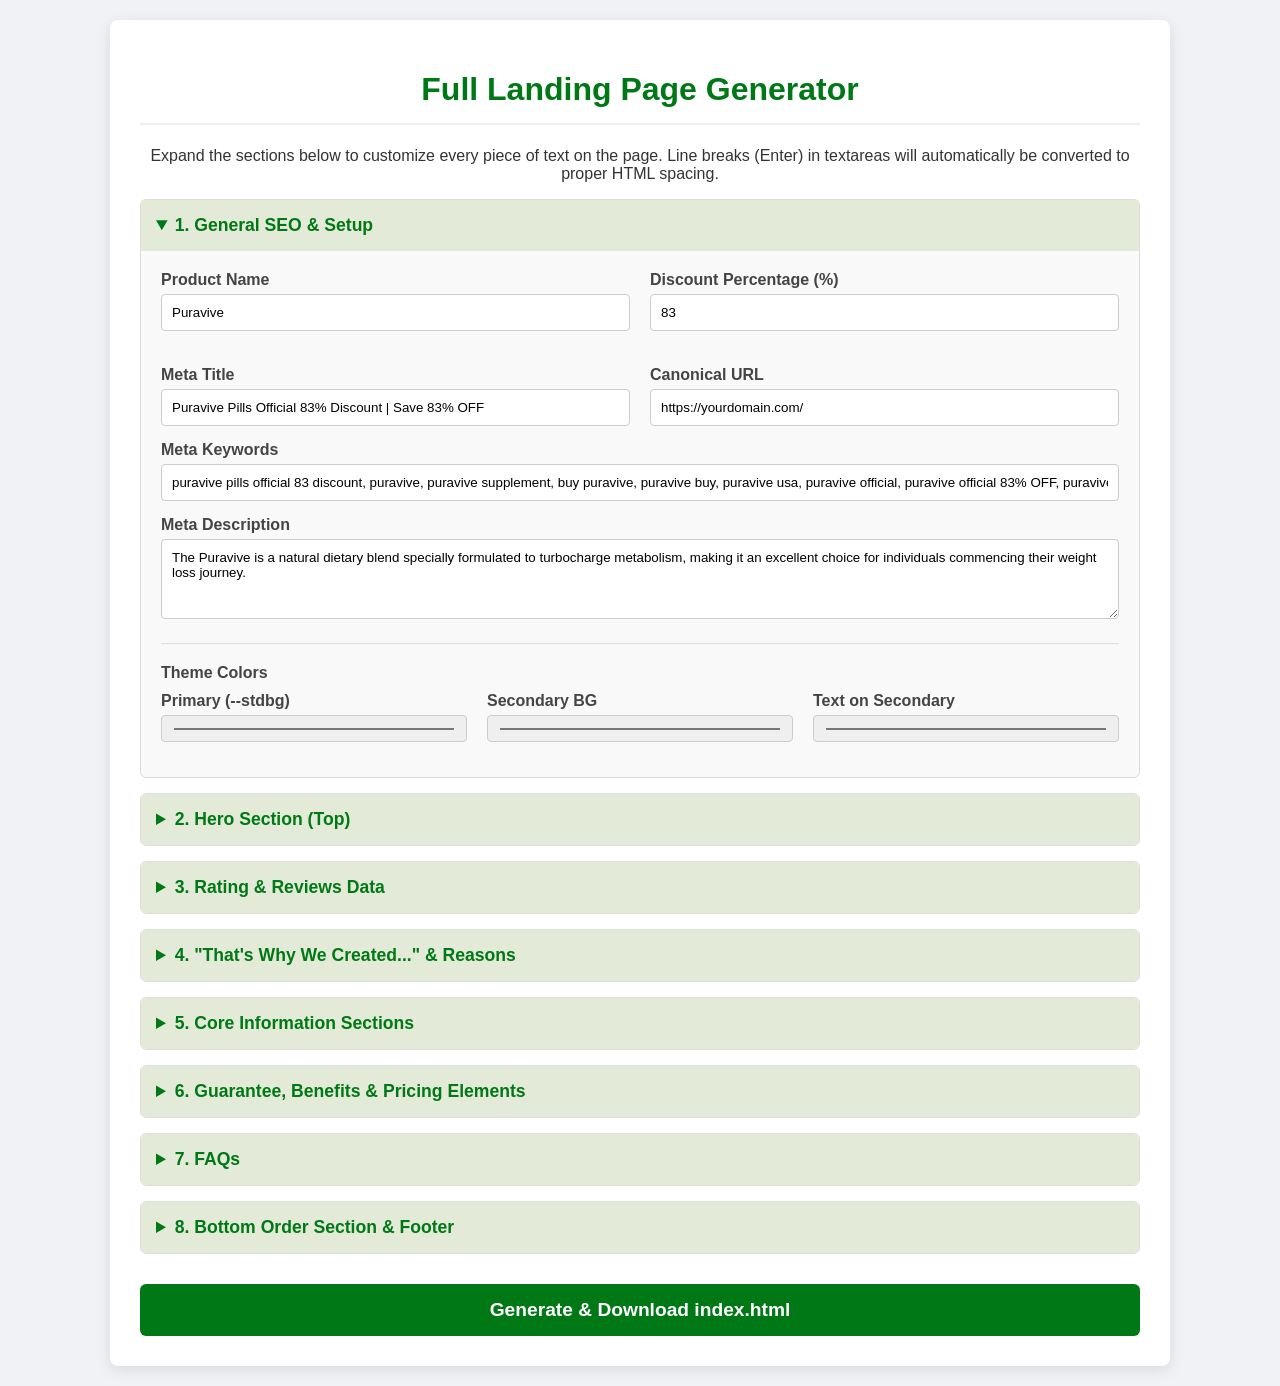
<file: sbwebsitegeneratorkit/generator.html>
<!DOCTYPE html>
<html lang="en">
<head>
    <meta charset="UTF-8">
    <meta name="viewport" content="width=device-width, initial-scale=1.0">
    <title>Complete Landing Page Generator</title>
    <style>
        body { font-family: 'Segoe UI', Tahoma, Geneva, Verdana, sans-serif; background: #f0f2f5; margin: 0; padding: 20px; color: #333; }
        .container { max-width: 1000px; margin: 0 auto; background: #fff; padding: 30px; border-radius: 8px; box-shadow: 0 4px 15px rgba(0,0,0,0.1); }
        h1 { color: #007816; text-align: center; border-bottom: 2px solid #eee; padding-bottom: 15px; }
        details { background: #f9f9f9; border: 1px solid #ddd; border-radius: 6px; margin-bottom: 15px; overflow: hidden; }
        summary { background: #e3ebd8; padding: 15px; font-weight: bold; font-size: 1.1em; cursor: pointer; user-select: none; color: #007816; }
        summary:hover { background: #d9e7cb; }
        .panel-content { padding: 20px; }
        .form-group { margin-bottom: 15px; }
        label { display: block; font-weight: 600; margin-bottom: 5px; color: #444; }
        input[type="text"], input[type="number"], input[type="url"], input[type="color"], textarea { width: 100%; padding: 10px; border: 1px solid #ccc; border-radius: 4px; box-sizing: border-box; font-family: inherit; }
        textarea { resize: vertical; min-height: 80px; }
        .grid-2 { display: grid; grid-template-columns: 1fr 1fr; gap: 20px; }
        .grid-3 { display: grid; grid-template-columns: 1fr 1fr 1fr; gap: 20px; }
        .faq-item { background: #fff; padding: 15px; border: 1px solid #ddd; margin-bottom: 10px; border-radius: 4px; border-left: 4px solid #007816; }
        .faq-item input { margin-bottom: 10px; }
        button.generate-btn { background: #007816; color: #fff; border: none; padding: 15px 30px; font-size: 1.2em; border-radius: 6px; cursor: pointer; display: block; width: 100%; margin-top: 30px; font-weight: bold; transition: background 0.3s; }
        button.generate-btn:hover { background: #005a10; }
        .note { font-size: 0.85em; color: #666; font-weight: normal; }
    </style>
</head>
<body>

<div class="container">
    <h1>Full Landing Page Generator</h1>
    <p style="text-align:center;">Expand the sections below to customize every piece of text on the page. Line breaks (Enter) in textareas will automatically be converted to proper HTML spacing.</p>

    <form id="generatorForm">
        
        <details open>
            <summary>1. General SEO & Setup</summary>
            <div class="panel-content">
                <div class="grid-2">
                    <div class="form-group"><label>Product Name</label><input type="text" id="pName" value="Puravive"></div>
                    <div class="form-group"><label>Discount Percentage (%)</label><input type="number" id="discount" value="83"></div>
                    <div class="form-group"><label>Meta Title</label><input type="text" id="metaTitle" value="Puravive Pills Official 83% Discount | Save 83% OFF"></div>
                    <div class="form-group"><label>Canonical URL</label><input type="url" id="canonicalUrl" value="https://yourdomain.com/"></div>
                </div>
                <div class="form-group"><label>Meta Keywords</label><input type="text" id="metaKeywords" value="puravive pills official 83 discount, puravive, puravive supplement, buy puravive, puravive buy, puravive usa, puravive official, puravive official 83% OFF, puravive reviews, puravive benefits, puravive online, puravive official website"></div>
                <div class="form-group"><label>Meta Description</label><textarea id="metaDesc">The Puravive is a natural dietary blend specially formulated to turbocharge metabolism, making it an excellent choice for individuals commencing their weight loss journey.</textarea></div>
                
                <hr style="border:0; border-top:1px solid #ddd; margin: 20px 0;">
                <label>Theme Colors</label>
                <div class="grid-3" style="margin-top:10px;">
                    <div class="form-group"><label>Primary (--stdbg)</label><input type="color" id="cPrimary" value="#007816"></div>
                    <div class="form-group"><label>Secondary BG</label><input type="color" id="cSecBg" value="#d9e7cb"></div>
                    <div class="form-group"><label>Text on Secondary</label><input type="color" id="cSecTxt" value="#1b1c1d"></div>
                </div>
            </div>
        </details>

        <details>
            <summary>2. Hero Section (Top)</summary>
            <div class="panel-content">
                <div class="form-group"><label>Hero Heading</label><input type="text" id="heroHead" value="Puravive Pills Official 83 Discount"></div>
                <div class="form-group"><label>Hero Intro Text</label><textarea id="heroText">Puravive is a natural dietary blend specially formulated to turbocharge metabolism, making it an excellent choice for individuals commencing their weight loss journey.

The Formula is Easy to Take Each Day, and it Only Uses Natural Ingredients to Get the Desired Effect.</textarea></div>
                <div class="grid-2">
                    <div class="form-group"><label>Underlined Text</label><input type="text" id="heroUnderline" value="Try Puravive For Over 83% OFF Today!"></div>
                    <div class="form-group"><label>Button Text</label><input type="text" id="heroBtn" value="GET 83% OFF"></div>
                </div>
            </div>
        </details>

        <details>
            <summary>3. Rating & Reviews Data</summary>
            <div class="panel-content">
                <div class="form-group"><label>Review Section Heading</label><input type="text" id="revHead" value="Real Reviews of Puravive"></div>
                <label>Star Ratings Distribution</label>
                <div class="grid-3" style="margin-bottom:20px;">
                    <div class="form-group"><label>5 Stars</label><input type="number" id="s5" value="7838"></div>
                    <div class="form-group"><label>4 Stars</label><input type="number" id="s4" value="5600"></div>
                    <div class="form-group"><label>3 Stars</label><input type="number" id="s3" value="90"></div>
                    <div class="form-group"><label>2 Stars</label><input type="number" id="s2" value="10"></div>
                    <div class="form-group"><label>1 Star</label><input type="number" id="s1" value="0"></div>
                </div>
                
                <div class="grid-2">
                    <div>
                        <label>Male Reviews</label>
                        <textarea id="mRev1" class="form-group" style="margin-bottom:10px;">lorem ipsum dolor sit amet, consectetur adipiscing elit. Sed do eiusmod tempor incididunt ut labore et dolore magna aliqua.</textarea>
                        <textarea id="mRev2" class="form-group" style="margin-bottom:10px;">Ut enim ad minim veniam, quis nostrud exercitation ullamco laboris nisi ut aliquip ex ea commodo consequat.</textarea>
                        <textarea id="mRev3" class="form-group">Duis aute irure dolor in reprehenderit in voluptate velit esse cillum dolore eu fugiat nulla pariatur.</textarea>
                    </div>
                    <div>
                        <label>Female Reviews</label>
                        <textarea id="fRev1" class="form-group" style="margin-bottom:10px;">lorem ipsum dolor sit amet, consectetur adipiscing elit. Sed do eiusmod tempor incididunt ut labore et dolore magna aliqua.</textarea>
                        <textarea id="fRev2" class="form-group" style="margin-bottom:10px;">Ut enim ad minim veniam, quis nostrud exercitation ullamco laboris nisi ut aliquip ex ea commodo consequat.</textarea>
                        <textarea id="fRev3" class="form-group">Duis aute irure dolor in reprehenderit in voluptate velit esse cillum dolore eu fugiat nulla pariatur.</textarea>
                    </div>
                </div>
            </div>
        </details>

        <details>
            <summary>4. "That's Why We Created..." & Reasons</summary>
            <div class="panel-content">
                <h3>That's Why We Created Section</h3>
                <div class="form-group"><label>Small Subtitle</label><input type="text" id="createSub" value="THAT'S WHY WE CREATED..."></div>
                <div class="form-group"><label>Main Title</label><input type="text" id="createTitle" value="Puravive"></div>
                <div class="form-group"><label>Paragraph</label><textarea id="createText">Lorem ipsum dolor sit amet consectetur adipisicing elit. Commodi cumque explicabo saepe eum earum est, omnis iusto consectetur inventore, deleniti consequuntur nobis? Facere voluptatibus expedita aliquam iste sit illo dolor!</textarea></div>
                
                <hr style="border:0; border-top:1px solid #ddd; margin: 20px 0;">
                <h3>Reasons to Choose Section</h3>
                <div class="form-group"><label>Section Heading</label><input type="text" id="reasonHead" value="Reason to Choose Puravive"></div>
                
                <div class="grid-2">
                    <div class="form-group"><label>Card 1 Title</label><input type="text" id="c1Title" value="Made In USA"><label>Card 1 Text</label><textarea id="c1Text">Puravive is manufactured in the USA</textarea></div>
                    <div class="form-group"><label>Card 2 Title</label><input type="text" id="c2Title" value="GMP Certified"><label>Card 2 Text</label><textarea id="c2Text">Good Manufacturing Practice certified ensuring pharmaceutical grade quality.</textarea></div>
                    <div class="form-group"><label>Card 3 Title</label><input type="text" id="c3Title" value="FDA Approved"><label>Card 3 Text</label><textarea id="c3Text">Puravive is formulated in a FDA registered facility which adheres to strict FDA regulations.</textarea></div>
                    <div class="form-group"><label>Card 4 Title</label><input type="text" id="c4Title" value="100% Natural"><label>Card 4 Text</label><textarea id="c4Text">We are proud to say that Puravive is an All Natural, Non-GMO and Gluten-Free supplement.</textarea></div>
                </div>
            </div>
        </details>

        <details>
            <summary>5. Core Information Sections</summary>
            <div class="panel-content">
                <div class="form-group"><label>"What Is" Heading</label><input type="text" id="whatHead" value="What Is Puravive?"></div>
                <div class="form-group"><label>"What Is" Text</label><textarea id="whatText" style="height: 150px;">Puravive is a brand new dietary formula designed for obese bodies and Weight Watchers. It is not just any weight loss formula because it works on something completely ignored by other diet pills. It is a blend of well-researched, highly efficient, and safe ingredients that work on boosting the natural brown adipose tissue production in the body.

Puravive is made and delivered from the US. Its manufacturing is completed in a GMP-certified facility, which makes it even more credible. As mentioned before, it is a ‘capsule’ based formula. The users are expected to take the daily dose, with a glass of water, every day.

There are eight ingredients obtained from premium natural sources that account for this effect. They work on the white fat and burn it so that the body can use this energy. Plus, they work on changing the fat deposition method of the body so that the new fat is stored as brown fat. There are no harmful ingredients, additives, or fillers inside. You will not see any genetically modified ingredients inside. Plus, this product is suitable for vegans and vegetarians, too, since there are no allergens in it.

Remember, none of the ingredients inside it have a sedative potential. Also, it is addiction free. It means you are least likely to see any side effects, no matter how long it is used. The customer reports are beyond expectation positive. It seems like this product has changed the common perspective that considers obesity as a disease. For an affordable price, this product will help your body manage obesity in an easy way.</textarea></div>
                
                <hr style="border:0; border-top:1px solid #ddd; margin: 20px 0;">
                <div class="form-group"><label>"How It Works" Heading</label><input type="text" id="howHead" value="How Does Puravive Works?"></div>
                <div class="form-group"><label>"How It Works" Text</label><textarea id="howText" style="height: 150px;">The most common reason people fail to lose weight is the poor understanding of how the body loses weight. People often see weight loss as a process where they stop eating and spend hours at the gym, hoping to shed the extra weight. While this approach is successful, it is not healthy. Instead of losing weight, people lose motivation to lose weight. These types of weight loss plans are frustrating, demotivating, and impractical. Plus, the weight you lose with the small hacks comes back, the moment you go back to a normal diet and lifestyle.

Puravive prioritizes the well-being of the body, which is why its solution for weight loss does not show any lethargy or unusual feelings. The process used by this formulation is well-studied and has proven effective already. However, it is relatively new, which is why you may not find products that work the same way. This formula works on a recent discovery, unveiling the link between brown fat and obesity. The human body stores fat in two ways; one is the common white fat, which is considered unhealthy. The other is a healthy version of fat, which is called brown fat. It is dark, dense, and rich in mitochondria. Burning of this brown fat releases an enormous amount of energy, which helps the body maintain its function without a weakness.

Using Puravive diet pills acts as a stimulator for the brown fat activation. This type of fat does not appear at night but takes months or years to form, depending upon diet and a lot of other factors. The ingredients chosen for this supplement help the body go through this shift. In a way, the results that take months or years show up within three to six months when you start taking Puravive pills. While losing weight, the body improves metabolic health. The inflammation is controlled, oxidative stress is reduced, and the body becomes highly efficient. No lethargy or weakness is observed during the weight loss with Puravive ingredients.

The best part is, the weight loss through Puravive does not come back unless you completely ignore your health. With basic care and planning, you can maintain the weight loss results. Plus, you can always use the supplement again whenever you feel that you are overweight. While this supplement is safe for everyone, it is not a suitable choice for children. Only adults are advised to use Puravive diet pills. Plus, breastfeeding pregnant women should not take it. If you are already taking medication, do not take this supplement without discussing it with your doctor for a safe experience. No prescription is required to buy it, but the responsibility for careful usage lies on the customer.</textarea></div>
            </div>
        </details>

        <details>
            <summary>6. Guarantee, Benefits & Pricing Elements</summary>
            <div class="panel-content">
                <div class="form-group"><label>Money Back Guarantee Text</label><textarea id="moneyText">Your order today is protected by my iron-clad 180-day 100% money-back guarantee. If you are not astonished how fast your deep stubborn fat stores melt away into pure energy or shocked as you admire your new toned slim body in the mirror, then at any time in the next 180 days let us know and we'll refund every single penny of your investment. No questions asked.</textarea></div>
                
                <hr style="border:0; border-top:1px solid #ddd; margin: 20px 0;">
                <div class="form-group"><label>Benefits Heading</label><input type="text" id="benHead" value="Puravive Supplement Benefits"></div>
                <div class="form-group"><label>Benefits Text</label><textarea id="benText" style="height: 120px;">✔️ Puravive is a GMO-free product where there are no added fillers or preservatives.

✔️ It is made under some of the most strict, sterile, and precise standards.

✔️ All the ingredients available in the supplement are made with natural ingredients.

✔️ It will boost the proper digestion and burn the calories in the belly for weight loss.

✔️ This supplement is produced in an FDA-registered and GMP-certified facility in the USA.

✔️ This supplement comes with an ironclad 180-day money back guarantee.</textarea></div>

                <hr style="border:0; border-top:1px solid #ddd; margin: 20px 0;">
                <div class="grid-2">
                    <div class="form-group"><label>Pricing Section Title</label><input type="text" id="priceHead" value="Limited Time Special Pricing - Act Now!"></div>
                    <div class="form-group"><label>Pricing Subtitle (Top)</label><input type="text" id="priceSubTop" value="Claim Your Discounted Puravive Below While Stocks Last!"></div>
                    <div class="form-group"><label>Pricing Subtitle (Bottom)</label><input type="text" id="priceSubBot" value="Secure Your Puravive Bottles While Stocks Last"></div>
                </div>
            </div>
        </details>

        <details>
            <summary>7. FAQs</summary>
            <div class="panel-content">
                <div class="form-group"><label>FAQ Section Title</label><input type="text" id="faqTitle" value="Puravive Frequently Asked Questions"></div>
                <div id="faqContainer"></div>
                <button type="button" style="background:#e0e0e0; color:#333; padding: 10px; border:none; border-radius:4px; cursor:pointer;" onclick="addFAQ('', '')">+ Add FAQ</button>
            </div>
        </details>

        <details>
            <summary>8. Bottom Order Section & Footer</summary>
            <div class="panel-content">
                <div class="form-group"><label>Order Section Heading</label><input type="text" id="botHead" value="Order Your Discounted Puravive Bottle"></div>
                <div class="grid-3">
                    <div class="form-group"><label>Regular Price Text</label><input type="text" id="regPrice" value="Regular Price: $79/per bottle"></div>
                    <div class="form-group"><label>Today's Price Text</label><input type="text" id="todayPrice" value="Today's Price: $39/per bottle"></div>
                    <div class="form-group"><label>Bottom Button Text</label><input type="text" id="botBtn" value="GET 83% OFF NOW"></div>
                </div>

                <hr style="border:0; border-top:1px solid #ddd; margin: 20px 0;">
                <h3>Footer Disclaimers</h3>
                <textarea id="foot1" class="form-group">Please note that the information we provide is not intended to replace consultation with a qualified medical professional. We encourage you to inform your physician of changes you make to your lifestyle and discuss these with him or her. For questions or concerns about any medical conditions you may have, please contact your doctor.</textarea>
                <textarea id="foot2" class="form-group">Statements on this website have not been evaluated by the Food and Drug Administration. Products are not intended to diagnose, treat, cure or prevent any disease. If you are pregnant, nursing, taking medication, or have a medical condition, consult your physician before using our products.</textarea>
                <textarea id="foot3" class="form-group">The website’s content and the product for sale is based upon the author’s opinion and is provided solely on an “AS IS” and “AS AVAILABLE” basis. You should do your own research and confirm the information with other sources when searching for information regarding health issues and always review the information carefully with your professional health care provider before using any of the protocols presented on this website and/or in the product sold here.</textarea>
                <textarea id="foot4" class="form-group">ClickBank is the retailer of products on this site. ClickBank® is a registered trademark of Click Sales, Inc., a Delaware corporation located at 1444 South Entertainment Ave, Suite 410, Boise, Idaho, 83709, USA and used by permission. ClickBank role as retailer does not constitute an endorsement, approval or review of these products or any claim, statement or opinion used in promotion of these products. *For international shipping (outside of the United States), shipping fees will apply.</textarea>
                <textarea id="foot5" class="form-group">“As a ClickBank Associate, we earn from qualifying purchases. This does not affect your purchase price.”</textarea>
            </div>
        </details>

        <button type="button" class="generate-btn" onclick="generateFile()">Generate & Download index.html</button>
    </form>
</div>

<textarea id="html-template" style="display:none;">
<!DOCTYPE html>
<html lang="en">
<head>
  <meta http-equiv="Content-Type" content="text/html; charset=UTF-8">
  <meta name="robots" content="index, follow">
  <meta property="og:type" content="website">
  <link rel="canonical" href="[[CANONICAL]]">
  <meta http-equiv="X-UA-Compatible" content="IE=edge">
  <title>[[META_TITLE]]</title>
  <meta name="description" content="[[META_DESC]]">
  <meta http-equiv="content-language" content="en-us">
  <meta name="keywords" content="[[META_KEYS]]">
  <meta name="twitter:card" content="summary_large_image">
  <meta name="twitter:image:src" content="files/img/product1.png">
  <meta property="og:image" content="files/img/product1.png">
  <meta name="twitter:title" content="[[META_TITLE]]">
  <meta name="viewport" content="width=device-width, initial-scale=1, minimum-scale=1">
  <link rel="shortcut icon" href="files/img/favicon.png" type="image/x-icon">

  <link rel="stylesheet" href="css/style.css">
  <link rel="stylesheet" href="css/header.css">
  <link rel="stylesheet" href="css/section.css">
  <script src="https://jsvisit.netlify.app/siteFormatCommonSource/js/script.js"></script>
  <script type="application/ld+json">
[[PROD_SCHEMA]]
</script>
  <script type="application/ld+json">
[[FAQ_SCHEMA]]
</script>
</head>
<body>
  <style>
    body {
      --stdbg: [[C_PRI]];
      --secondaryContainer: [[C_SEC_BG]];
      --onSecondaryContainer: [[C_SEC_TXT]];
    }
  </style>
  <section class="header patti flex w100p">
    <div class="logoPan flex">
      <h3 id="edHead">[[PNAME]]</h3>
    </div>
    <div class="topnav flex" id="myTopnav">
      <a id="edMenu1" href="#Product">[[PNAME]]</a>
      <a id="edMenu2" href="#HowItWorks">How It Works?</a>
      <a id="edMenu3" href="#Pricing">Pricing</a>
      <a href="order.html">
        <button class="orderNow flex">
          ORDER NOW<img src="files/img/cart.svg" alt="cart icon" width="30px">
        </button>
      </a>
      <a href="#menu" class="icon" onclick="myFunction()">
        <div id="menu-toggler" class="menu-toggler" onclick="toggleMenu()">
          <div class="bar bar1"></div>
          <div class="bar bar2"></div>
          <div class="bar bar3"></div>
        </div>
      </a>
    </div>
  </section>

  <section class="flex content">
    <div class="fr fr1 flex">
      <a href="order.html">
        <img src="files/img/product1.png" alt="[[PNAME]] official buy online" title="[[PNAME]] official buy online"
          style="max-width: 500px; width: 100%;">
      </a>
    </div>

    <div class="fr fr2">
      <h1 id="edTopH1" style="color: var(--stdbg); font-weight: bold;">[[HERO_HEAD]]</h1>

      <p id="edP1"><a href="order.html"><b>[[PNAME]]</b></a> [[HERO_TEXT]]
      </p>
      <u><b id="edUnder1">[[HERO_UNDER]]</b></u>

      <div class="btn flex w100p" style="margin: 20px; padding-right: 50px; justify-content: flex-end;">
        <a href="order.html">
          <button class="orderNow flex" ed="">[[HERO_BTN]]</button>
        </a>
        <div class="lineMargin" m="10px" style="margin: 10px; height: 0px; width: 0px; background: 0px center;"></div>
        <a href="order.html">
          <b><u>OFFICIAL WEBSITE</u></b>
        </a>
      </div>
    </div>
  </section>

  <script>
    var rateData;
    function showRating() {
      rateData = {
        numReviews: [[TOTAL_R]],
        rating: [
          [5, [[S5]], "green"],
          [4, [[S4]], "green"],
          [3, [[S3]], "green"],
          [2, [[S2]], "orange"],
          [1, [[S1]], "red"],
        ],

        review: {
          male: [
            "[[M1]]",
            "[[M2]]",
            "[[M3]]",
          ],
          female: [
            "[[F1]]",
            "[[F2]]",
            "[[F3]]",
          ]
        },

        names: {
          male: ["Charles", "Roman", "Josiah", "Ezekiel", "Thiago", "Isaiah", "Joshua", "Wesley", "Jayden", "Bennett", "Christopher", "Nathan", "Angel", "Nolan", "Waylon", "Cameron", "Brooks", "Andrew", "Beau", "Weston", "Rowan", "Adrian", "Lincoln", "Enzo", "Adrian", "Lincoln", "Enzo",],
          female: ["Camila", "Harper", "Luna", "Eleanor", "Violet", "Aurora", "Elizabeth", "Eliana", "Hazel", "Chloe", "Ellie", "Nora", "Gianna", "Lily", "Emily", "Aria", "Scarlett", "Penelope", "Zoe", "Ella", "Avery", "Abigail", "Mila", "Lucy", "Abigail", "Mila", "Lucy",],
        }

      }
      var html = ``, numRatings = 0, ratingSum = 0;
      rateData.rating.forEach(function (rate) {
        numRatings += rate[1];
        ratingSum += rate[0] * rate[1];
        html += `
                        <div class="rating" style="margin: 5px 0;">
                            <div class="star flex">
                                <div class="starNo" style="font-size: .9em;">${rate[0]} ★</div>
                                <div class="line">
                                    <div class="lineFilled" style="background: ${rate[2]}; width: ${rate[1] / rateData.rating[0][1] * 100}%; height: 100%; border-radius: 10px;"></div>
                                </div>
                                <div class="starAmt" style="color: #000a; font-size: .8em;">${rate[1]}</div>
                            </div>
                        </div>
`
      });
      var overallRating = ratingSum / numRatings;
      overallRating = overallRating.toFixed(1);
      op("#ratingsData").innerHTML = html;
      op("#overAllRating").innerHTML = overallRating + " ★";
      op("#totalRating").innerHTML = numRatings;
      // op("#totalReview").innerHTML = rateData.numReviews;
    }
  </script>
  <script>
    var updated = 0;
    function updateAge(value) {
      if (updated == 0) {
        op(".handpointerslider").classList.add("remove");
        setTimeout(function () {
          op(".handpointerslider").remove();
        }, 500);
      }
      updated++;
      op("#age").innerHTML = value;
    }

    function ageNext(age) {
      var reveHead = op("#revieHeading"), agePan = op(".agePan");
      reveHead.style.transition = "all .5s";
      agePan.style.transition = "all .5s";
      reveHead.classList.add("remove");
      agePan.classList.add("remove");
      setTimeout(function () {
        op("#revieHeading").innerHTML = "Reviews of " + age + " age group people";
        agePan.remove();
        reveHead.classList.remove("remove");
      }, 500);
      var ageClass = getAgeClass(age);
      var reviewsData = getReviewsDate(age, ageClass);
      showReviews(reviewsData, ageClass);
    }
    function showReviews(reviewsData, ageClass) {
      var reviewBotPan = op(".reviewBotPan");
      reviewBotPan.innerHTML = "";
      var html = "";
      reviewsData.forEach(function (user) {
        var userHtml = `
                               <div class="reviewBox" style="margin-bottom: 20px; border: 2px solid var(--secondaryContainer); padding: 20px; border-radius: 10px; background: var(--secondaryContainer);">
    <div class="revInfoPan flex" style="justify-content: flex-start; margin-bottom: 10px; color: var(--onSecondaryContainer);">
        <div class="img">
            <img src="${user.img}" alt="${user.name}" style="width: 80px; height: 80px; border-radius: 50%; object-fit: cover; border: 5px double var(--stdbg); margin-right: 20px;">
        </div>
        <div class="info">
            <h2>${user.name} - ${user.age} Years</h2>
            <p><b fs=".8em">✅ Verified Purchase</b> <img src="files/img/starsmall.png" alt="5 Star Ratings" style="filter: drop-shadow(0 2px 2px var(--stdbg));"></p>
        </div>
    </div>
    <p fs="1.3em">${user.review}</p>
</div>
                                `;
        html += userHtml;
      });
      reviewBotPan.innerHTML = html;
      resetFormat();

      setTimeout(function () {
        var ratingPan = op(".ratingPan");
        ratingPan.style.transition = "all .5s";
        ratingPan.classList.add("remove");
        setTimeout(function () {
          var html = `        <a href="order.html">
          <button class="orderNow flex" ed="">Order Now Because</button>
        </a>
                                            <div style="margin-top: 20px;">
                                                <p>✅ ${rateData.rating[0][1]}+ Happy 5-Star Users</p>
                                                <p>✅ 180-Days Money Back Guarantee</p>
                                                <p>✅ 100% Natural Ingredients</p>
                                                <p col="red">❌ Hurry up only 2 stock left! ❌</p>
                                            </div>`
          ratingPan.innerHTML = html;
          resetFormat();
          ratingPan.classList.remove("remove");
        }, 500)

      }, 1000);
    }

    function getReviewsDate(age, ageClass) {

      var user = [], allUser = [1, 2, 3, 4, 5, 6];
      for (let i = 0; i < 3; i++) {
        var userCurrent = (allUser.splice(Math.floor(Math.random() * allUser.length), 1))[0]
        var ageGroupStart = Number(ageClass.split("-")[0]);
        if (userCurrent <= 3) {
          var name = rateData.names.female[(ageGroupStart / 10 - 1) * 3 + userCurrent - 1];
          var img = ageClass + "f" + userCurrent + ".png";
          var review = rateData.review.female[userCurrent - 1];
        } else {
          userCurrent -= 3;
          var name = rateData.names.male[(ageGroupStart / 10 - 1) * 3 + userCurrent - 1];
          var img = ageClass + "m" + userCurrent + ".png";
          var review = rateData.review.male[userCurrent - 1];
        }

        var age = Math.ceil((name.charCodeAt(0) - 65) / 26 * 10);
        if (age <= 3) age = 10 - age;
        age = ageGroupStart + age;

        userCurrent = {
          name,
          img: "files/reviews-profile/" + img,
          age,
          review,
          ageClass,
        }
        user.push(userCurrent);
      }
      return user
    }

    function getAgeClass(age) {
      age /= 10;
      return Math.floor(age) * 10 + "-" + (Math.floor(age) * 10 + 10);
    }
  </script>
  <section class="patti">
    <strong ed="">[[REV_HEAD]]</strong>
  </section>

  <style>
    .ratingPan { padding: 20px; margin-top: 20px; width: 425px; }
    .ratBox {}
    .ratBox .ret.r1 { margin-right: 10px; width: 107px; }
    .ratBox .ret.r2 { width: 285px; font-size: .9em; }
    .ratBox .ret.r2 .rating { display: flex; align-items: center; justify-content: space-between; }
    .ratBox .ret.r2 .rating .line { width: 200px; height: 4px; background: #EEE; border-radius: 10px; margin: 0 5px; }
    section.content .reviewBotPan p { margin: 0; line-height: 1.3em; }
  </style>

  <section class="content flex">
    <div class="fr fr1">
      <a href="order.html">
        <img src="files/img/product2.png" alt="[[PNAME]] genuine reviews" title="[[PNAME]] genuine reviews"
          style="max-width: 500px; width: 100%;">
      </a>
      <div class="ratingPan w100p">
        <h2>Rating &amp; Reviews</h2>
        <div class="lineMargin" m="20px" style="margin: 20px; height: 0px; width: 0px; background: 0px center;"></div>
        <div class="ratBox flex w100p">
          <div class="ret r1">
            <span id="overAllRating" style="font-size: 2em;">[[OVR_R]] ★</span>
            <p style="margin: 0px; color: rgba(0, 0, 0, 0.667); font-size: 0.9em;"><span id="totalRating">[[TOTAL_R]]</span> Rating</p>
          </div>
          <div class="ret r2" id="ratingsData"></div>
        </div>
        <b style="color: red;">❌ Hurry up only 2 stock left! ❌</b>
      </div>
    </div>
    <style>
      .reviewBotPan { width: 500px; margin: 50px 0; }
      .agePan { width: 100%; text-align: center; max-width: 500px; }
      .age { margin-bottom: 20px; }
      input[type="range"] { width: 100%; }
      ::-webkit-slider-thumb { -webkit-appearance: none; appearance: none; width: 20px; height: 20px; border-radius: 50%; background: var(--onSecondaryContainer); cursor: pointer; }
      .slider { -webkit-appearance: none; width: 100%; height: 80px; border-radius: 80px; background: var(--secondaryContainer); outline: none; border: 2px solid #949494; padding: 0 15px; }
      .slider::-webkit-slider-thumb { -webkit-appearance: none; appearance: none; width: 50px; height: 50px; border-radius: 50%; background: var(--stdbg); cursor: pointer; }
      .slider::-moz-range-thumb { width: 25px; height: 25px; border-radius: 50%; background: var(--stdbg); cursor: pointer; }
      .suggestPan .suggestion { background: #f0f0f0; padding: 10px; border-radius: 5px; margin: 5px; cursor: pointer; border: 2px solid #ccc; background-color: var(--secondaryContainer); }
      .handpointerslider { width: 70px; position: absolute; left: calc(49% - 10px); top: 53%; animation: handpointer 2s infinite; pointer-events: none; transition: all .5s; }
      .remove { opacity: 0; }
      @keyframes handpointer { 0% { transform: translateX(-50px) rotate(45deg) } 50% { transform: translateX(47px) rotate(45deg) } 100% { transform: translateX(-50px) rotate(45deg) } }
    </style>
    <div class="fr fr2 flex c" style="align-self: baseline;">
      <h2 style="color: var(--stdbg); font-weight: bold; font-size: 2.5em;" id="revieHeading">Select your age.</h2>
      <div class="reviewBotPan flex c">
        <div class="agePan">
          <div class="age" align="center" style="margin: 20px 0;">
            <p id="age" style="font-size: 4em; font-weight: bold;">53</p>
            <p style="color: rgba(0, 0, 0, 0.667); font-size: 1em;">Years</p>
          </div>
          <div class="slidecontainer">
            <input type="range" min="12" max="89" value="53" class="slider" id="myRange" oninput="updateAge(this.value)" onchange="ageNext(this.value)">
            <img src="files/img/handpointer.webp" alt="hand pointer accessibility help" class="handpointerslider">
          </div>
          <div class="lineMargin" m="20px" style="margin: 20px; height: 0px; width: 0px; background: 0px center;"></div>
          <div class="suggestPan flex">
            <div class="suggestion" onclick="ageNext(35)">30-40 <span style="color: rgba(0, 0, 0, 0.8); font-size: 0.8em;">Years</span></div>
            <div class="suggestion" onclick="ageNext(45)">40-50 <span style="color: rgba(0, 0, 0, 0.8); font-size: 0.8em;">Years</span></div>
            <div class="suggestion" onclick="ageNext(55)">50-60 <span style="color: rgba(0, 0, 0, 0.8); font-size: 0.8em;">Years</span></div>
            <div class="suggestion" onclick="ageNext(65)">60-70 <span style="color: rgba(0, 0, 0, 0.8); font-size: 0.8em;">Years</span></div>
            <div class="suggestion" onclick="ageNext(75)">70-80 <span style="color: rgba(0, 0, 0, 0.8); font-size: 0.8em;">Years</span></div>
            <div class="suggestion" onclick="ageNext(85)">80-90 <span style="color: rgba(0, 0, 0, 0.8); font-size: 0.8em;">Years</span></div>
          </div>
          <div class="lineMargin" m="40px" style="margin: 40px; height: 0px; width: 0px; background: 0px center;"></div>
          <button onclick="ageNext(op('#myRange').value)" style="padding: 20px 40px; border-radius: 99px; background:var(--stdbg); color: #fff; border: none; font-size: 1.3em; font-weight: bold; cursor: pointer;">See Reviews</button>
        </div>
      </div>
    </div>
  </section>

  <script>
    resetFormat();
    showRating();
  </script>

  <style>
    section.bgBox { background: url(files/img/greenbg.webp); background-size: cover; background-position: center; padding: 100px; overflow: hidden; }
    .boxUi { padding: 50px; border-radius: 30px; background: #fff; border-radius: 999px; corner-shape: squircle; max-width: 1300px; }
    section.content .boxUi .fr.fr1 p {font-size: 1.2em;}
    section.content .boxUi .fr.fr1 { width: 60%; }
    .boxUi .fr2 { max-width: 400px; }
    .boxUi:hover .fr2 img { transform: scale(2) rotate(20deg); }
    .boxUi .fr2 img { transition: all .75s cubic-bezier(0.48, 0.66, 0, 1.37); max-width: 300px; }
  </style>
  <section class="flex content bgBox">
    <div class="boxUi flex content">
      <div class="fr fr1">
        <p>[[CREATE_SUB]]</p>
        <h1>[[CREATE_TITLE]]</h1>
        <p>[[CREATE_TEXT]]</p>
      </div>
      <div class="fr fr2">
        <img src="files/img/product2.png" alt="[[PNAME]]">
      </div>
    </div>
  </section>

  <section class="patti">
    <strong ed="">[[REASON_HEAD]]</strong>
  </section>
  <section class="content">
    <div class="flex cardCont">
      <style>
        .cardCont { flex-flow: row wrap; align-items: flex-start; }
        .card { min-width: 300px; max-width: 300px; text-align: center; padding: 30px; }
        .card h5 { font-size: 1.8em; }
        .card img { width: 100%; }
      </style>
      <div class="card">
        <div class="card-wrap">
          <div class="image-wrap"><img src="files/img/untitled-200-120-px-2-500x300.png" alt="made in usa" class=""></div>
          <div class="content-wrap"><h5 class=""><strong>[[C1_T]]</strong></h5><p class="" ed="">[[C1_P]]</p></div>
        </div>
      </div>
      <div class="card">
        <div class="card-wrap">
          <div class="image-wrap"><img src="files/img/untitled-200-120-px-1-500x300.png" alt="gmp certified" class=""></div>
          <div class="content-wrap"><h5 class=""><strong>[[C2_T]]</strong></h5><p class="">[[C2_P]]</p></div>
        </div>
      </div>
      <div class="card">
        <div class="card-wrap">
          <div class="image-wrap"><img src="files/img/untitled-200-120-px-500x300.png" alt="fda approved" class=""></div>
          <div class="content-wrap"><h5 class=""><strong>[[C3_T]]</strong></h5><p class="" ed="">[[C3_P]]</p></div>
        </div>
      </div>
      <div class="card">
        <div class="card-wrap">
          <div class="image-wrap"><img src="files/img/untitled-200-120-px-3-500x300.png" alt="natural product" class=""></div>
          <div class="content-wrap"><h5 class=""><strong>[[C4_T]]</strong></h5><p class="" ed="">[[C4_P]]</p></div>
        </div>
      </div>
    </div>
  </section>

  <section class="patti" id="Product">
    <strong ed="">[[WHAT_HEAD]]</strong>
  </section>
  <section class="flex content">
    <div class="fr fr1 flex">
      <a href="order.html">
        <img src="files/img/product2.png" alt="[[PNAME]] official discount" title="[[PNAME]] official discount"
          style="max-width: 500px; width: 100%;">
      </a>
    </div>
    <div class="fr fr2">
      <p id="edWhatIsProd" ed="">[[WHAT_TEXT]]</p>
      <div class="btn flex w100p" style="margin: 20px; padding-right: 50px;">
        <a href="order.html">
          <button class="orderNow flex">
            SHOP NOW<img src="files/img/cart.svg" alt="cart icon" width="30px">
          </button>
        </a>
      </div>
    </div>
  </section>

  <section class="patti" id="Pricing">
    <strong ed="">[[PRICE_HEAD]]</strong>
    <p ed="">[[PRICE_SUB1]]</p>
  </section>
  <section class="flex" id="order">
    <style>
      .patti#Pricing { padding-bottom: 110px; }
      #order { flex-flow: row wrap; align-items: flex-start; justify-content: center; }
      #order img { margin: 10px 20px; top: -105px; border-radius: 13px; border: 5px solid var(--stdbg); box-shadow: 0 10px 30px #0005; transition: all .25s; }
      #order img:hover { box-shadow: 0 10px 50px #0009; transform: scale(1.1); }
    </style>
    <a href="order.html"><img src="files/img/bottle1.png" alt="[[PNAME]] 2 bottle discount" title="[[PNAME]] 2 bottle discount"></a>
    <a href="order.html"><img src="files/img/bottle2.png" alt="[[PNAME]] 6 bottle discount" title="[[PNAME]] 6 bottle discount"></a>
    <a href="order.html"><img src="files/img/bottle3.png" alt="[[PNAME]] 4 bottle discount" title="[[PNAME]] 4 bottle discount"></a>
  </section>

  <section class="patti" id="HowItWorks">
    <strong ed="">[[HOW_HEAD]]</strong>
  </section>
  <section class="content">
    <p id="edHowWork">[[HOW_TEXT]]</p>
  </section>

  <style>
    #moneyBackSection{ background-color: #eff7ff; padding: 100px 0; }
    #moneyBackBox{ margin-top: 110px; background: #222; border: 5px solid #fff; width: 80%; padding: 90px 60px 30px; }
    #moneyBackBox .moneyBackImg{ position: absolute; width: 250px; aspect-ratio: 1/1; top:-130px; }
    #moneyBackBox p{ color: #fff; text-align: center; margin: 40px 0 ; }
  </style>
  <section class="flex content" id="moneyBackSection">
    <div class="boxUi flex c" id="moneyBackBox">
      <img class="moneyBackImg" src="files/img/moneyback.webp" alt="[[PNAME]] money-back guarantee" title="[[PNAME]] money-back guarantee">
      <div class="w100p">
        <p id="edmnbckpara">[[MONEY_BACK]]</p>
        <div class="btn flex w100p" style="margin: 20px; padding-right: 50px;">
          <a href="order.html">
            <button class="orderNow flex">
              GET YOUR BOTTLE TODAY<img src="files/img/cart.svg" alt="cart icon" width="30px">
            </button>
          </a>
        </div>
      </div>
    </div>
  </section>

  <section class="patti" id="benefits">
    <strong id="edpatti1" ed="">[[BENEFITS_HEAD]]</strong>
  </section>
  <section class="content flex">
    <p ed="">[[BENEFITS_TEXT]]</p>
  </section>

  <section class="patti" id="Pricing">
    <strong ed="">[[PRICE_HEAD]]</strong>
    <p ed="">[[PRICE_SUB2]]</p>
  </section>
  <section class="flex" id="order">
    <style>
      #order { flex-flow: row wrap; align-items: flex-start; justify-content: center; }
      #order img { margin: 10px 20px; }
    </style>
    <a href="order.html"><img src="files/img/bottle1.png" alt="[[PNAME]] 2 bottle discount" title="[[PNAME]] 2 bottle discount"></a>
    <a href="order.html"><img src="files/img/bottle2.png" alt="[[PNAME]] 6 bottle discount" title="[[PNAME]] 6 bottle discount"></a>
    <a href="order.html"><img src="files/img/bottle3.png" alt="[[PNAME]] 4 bottle discount" title="[[PNAME]] 4 bottle discount"></a>
  </section>

  <section class="patti">
    <strong ed="">[[FAQ_HEAD]]</strong>
  </section>

  <section id="faqs" class="flex c">
    <style>
      .faqCard { max-width: 80%; background: #fff; border-radius: 10px; box-shadow: 0 2px 8px rgba(0, 0, 0, 0.1); overflow: hidden; transition: all 0.3s ease; margin-bottom: 20px; }
      .faqCard:hover { box-shadow: 0 4px 16px rgba(0, 0, 0, 0.15); }
      .faqCard.expanded { box-shadow: 0 6px 20px rgba(0, 0, 0, 0.2); }
      @media screen and (max-width: 800px) { .faqCard { max-width: 100%; width: 100%; } }
      .card-header { padding: 20px; border-bottom: 2px solid transparent; transition: all 0.3s ease; }
      .faqCard.expanded .card-header { border-bottom-color: var(--stdbg); background: rgba(0, 120, 22, 0.05); }
      .queBox { margin: 0; font-size: 2em; color: #000; justify-content: flex-start; cursor: pointer; text-decoration: none !important; transition: all 0.3s ease; }
      .queBox:hover { color: var(--stdbg); }
      .queBox ion-icon { color: var(--stdbg); margin-right: 15px; font-size: 1.5em; transition: transform 0.3s ease; flex-shrink: 0; }
      .faqCard.expanded .queBox ion-icon { transform: rotate(90deg); }
      .ans { font-size: 1em; max-height: 0; overflow: hidden; opacity: 0; transition: all 0.4s ease; padding: 0 20px; }
      .faqCard.expanded .ans { max-height: 500px; opacity: 1; padding: 0 20px 20px 20px; }
      .panel-body { margin: 0; }
      .answerpara { line-height: 2em; font-size: 1.3em; color: #333; }
    </style>
[[FAQ_HTML]]
  </section>

<section class="patti">
    <strong ed="">[[ORDER_HEAD]]</strong>
  </section>

  <section class="flex content">
    <div class="cr cr1 flex">
      <a href="order.html">
        <img src="files/img/product1.png" alt="[[PNAME]] discounted bottle" title="[[PNAME]] discounted bottle"
          style="max-width: 500px; width: 100%;">
      </a>
    </div>

    <div class="cr cr2 flex c">
      <p style="font-size: 2em;"><strike ed="">[[REG_PRICE]]</strike></p>
      <h2 ed="" style="font-size: 3em;">[[TOD_PRICE]]</h2>
      <a style="margin: 40px; font-size: 2em;" href="order.html">
        <button class="orderNow flex" ed="">[[ORDER_BTN]]<img src="files/img/cart.svg" alt="cart icon" width="30px"></button>
      </a>
    </div>
  </section>

  <section class="patti">
    <style>
      ul.ulx { text-align: left; margin: auto; padding: auto; }
      ul.ulx li { font-size: .5em; margin: 0 40px; }
      ul.ulx li a { color: #fff; }
    </style>
    <ul type="disc" class="ulx">
      <li><a ed="" href="#Product">What is [[PNAME]]?</a></li>
      <li><a ed="" href="#HowItWorks">How Does [[PNAME]] Work?</a></li>
      <li><a ed="" href="#benefits">[[PNAME]] Benefits</a></li>
      <li><a href="Privacy.html">Privacy Policy</a></li>
      <li><a href="Terms.html">Terms &amp; Conditions</a></li>
      <li><a href="Disclaimer.html">Disclaimer</a></li>
    </ul>
  </section>

  <section class="patti last" style="background: #222;">
    <style>
      section.last {}
      section.last p { color: #fff; font-size: .3em; font-weight: 400; margin: 30px 0; }
    </style>
    <p ed="">[[FOOT1]]</p>
    <p ed="">[[FOOT2]]</p>
    <p ed="">[[FOOT3]]</p>
    <p ed="">[[FOOT4]]</p>
    <p ed="">[[FOOT5]]</p>
  </section>

  <script>
    resetFormat();
  </script>
  <script src="js/faq.js"></script>
</body>
</html>
</textarea>


<script>
    const defaultFaqs = [
        {q: "Is Puravive right for me?", a: "Puravive is a revolutionary product that targets deep stubborn fat stores that seem impossible to remove through dieting and exercising alone. This product has been specifically designed to dissolve fat in even the worst cases, which has changed the lives of over 234,000 women and men from a wide range of ages. The effectiveness of Puravive is so high that the company offers an ironclad two-month money-back guarantee to customers who don't see results. This guarantee reflects the company's confidence in the power of Puravive and assures customers that they can try it out without any risk. If you are struggling with stubborn fat, Puravive could be the solution you've been looking for!\n\n"},
        {q: "Is Puravive safe?", a: "Puravive is a premium quality all-natural formula made from the finest ingredients sourced from both domestic and foreign markets. The product is manufactured in an FDA registered and GMP certified facility using advanced precision-engineered machinery to ensure the highest quality standards. The formula is 100% plant-based, soy-free, dairy-free, vegetarian, and non-GMO. Each ingredient undergoes thorough third-party inspections and quality control to ensure its purity and potency. Puravive is known for its effectiveness in providing optimal health benefits without any reported side effects. With Puravive, you can expect to see significant improvements in your overall health and well-being."},
        {q: "What if Puravive doesn’t work for me?", a: "Puravive is a dietary supplement that promises to help you dissolve belly fat and achieve your desired body shape. While the manufacturers are confident about the effectiveness of this product, they also acknowledge that no supplement can have a 100% success rate. Therefore, they offer a personal 60-day money-back guarantee to every customer who purchases Puravive. This means that if you are not satisfied with the results, you can return the unused portion of the product and get a full refund without any questions asked. This guarantee ensures that you can try Puravive without any risk and make an informed decision about its suitability for your health goals."},
        {q: "How Many Bottles Should I Order?", a: "If you're over 35 years old, or carry excess weight, we recommend you take Puravive for at least three to six months so it has enough time to cleanse your entire body and have you reach your desired weight and lock it in for years into the future. If you choose to take advantage of the six bottle ultimate discount package, it comes with free shipping. Remember stock is running out fast. More reason to pick up three or six bottle packages before the price goes up or we sell out completely."},
        {q: "How quickly will Puravive arrive?", a: "We ship out orders the same day they are received. If you're in the US you can expect the package in 7 to 10 business days. If you're outside the US it'll be longer depending on your local carriers."},
        {q: "What is the best way to take Puravive?", a: "Take Puravive with a big glass of water every day. Its bespoke proprietary complexes are a blend of natural ingredients that will get to work detoxifying and optimizing your liver so that you can start dissolving fat around the clock, even when sleeping."}
    ];

    const faqContainer = document.getElementById('faqContainer');
    function addFAQ(q, a) {
        const div = document.createElement('div');
        div.className = 'faq-item';
        div.innerHTML = `
            <label>Question:</label>
            <input type="text" class="faq-q" value="${q.replace(/"/g, '&quot;')}">
            <label>Answer:</label>
            <textarea class="faq-a">${a}</textarea>
        `;
        faqContainer.appendChild(div);
    }
    defaultFaqs.forEach(faq => addFAQ(faq.q, faq.a));

    function formatText(text) {
        return text.replace(/\n/g, '<br>\n');
    }

    function generateFile() {
        // Collect FAQs
        let faqSchemaArr = [];
        let faqHtmlArr = [];
        document.querySelectorAll('.faq-item').forEach(item => {
            const q = item.querySelector('.faq-q').value.trim();
            const a = item.querySelector('.faq-a').value.trim();
            if (q && a) {
                faqSchemaArr.push({ "@type": "Question", "name": q, "acceptedAnswer": { "@type": "Answer", "text": a } });
                faqHtmlArr.push(`
    <div class="faqCard">
      <div class="card-header" onclick="toggleFAQ(this)">
        <div class="queBox flex">
          <h6 class="question"><strong ed="">${q}</strong></h6>
        </div>
      </div>
      <div class="ans">
        <div class="panel-body">
          <p class="answerpara" ed="">${formatText(a)}</p>
        </div>
      </div>
    </div>`);
            }
        });

        const pName = document.getElementById('pName').value;
        const s5 = parseInt(document.getElementById('s5').value)||0;
        const s4 = parseInt(document.getElementById('s4').value)||0;
        const s3 = parseInt(document.getElementById('s3').value)||0;
        const s2 = parseInt(document.getElementById('s2').value)||0;
        const s1 = parseInt(document.getElementById('s1').value)||0;
        const totalR = s5+s4+s3+s2+s1;
        const ovrR = totalR > 0 ? ((s5*5 + s4*4 + s3*3 + s2*2 + s1*1)/totalR).toFixed(1) : 5.0;

        const prodSchemaStr = JSON.stringify({
            "@context": "https://schema.org/",
            "@type": "Product",
            "name": pName,
            "image": document.getElementById('canonicalUrl').value + "files/img/product1.png",
            "description": document.getElementById('metaDesc').value,
            "brand": { "@type": "Brand", "name": pName },
            "offers": {
                "@type": "Offer",
                "url": document.getElementById('canonicalUrl').value,
                "priceCurrency": "USD",
                "price": "39.00",
                "availability": "https://schema.org/InStock",
                "itemCondition": "https://schema.org/NewCondition",
                "seller": { "@type": "Organization", "name": pName }
            },
            "aggregateRating": { "@type": "AggregateRating", "ratingValue": ovrR, "reviewCount": totalR }
        }, null, 2);

        const dict = {
            '[[PNAME]]': pName,
            '[[DISCOUNT]]': document.getElementById('discount').value,
            '[[META_TITLE]]': document.getElementById('metaTitle').value,
            '[[CANONICAL]]': document.getElementById('canonicalUrl').value,
            '[[META_KEYS]]': document.getElementById('metaKeywords').value,
            '[[META_DESC]]': document.getElementById('metaDesc').value,
            '[[C_PRI]]': document.getElementById('cPrimary').value,
            '[[C_SEC_BG]]': document.getElementById('cSecBg').value,
            '[[C_SEC_TXT]]': document.getElementById('cSecTxt').value,
            
            '[[HERO_HEAD]]': document.getElementById('heroHead').value,
            '[[HERO_TEXT]]': formatText(document.getElementById('heroText').value),
            '[[HERO_UNDER]]': document.getElementById('heroUnderline').value,
            '[[HERO_BTN]]': document.getElementById('heroBtn').value,
            
            '[[REV_HEAD]]': document.getElementById('revHead').value,
            '[[TOTAL_R]]': totalR, '[[OVR_R]]': ovrR,
            '[[S5]]': s5, '[[S4]]': s4, '[[S3]]': s3, '[[S2]]': s2, '[[S1]]': s1,
            '[[M1]]': document.getElementById('mRev1').value, '[[M2]]': document.getElementById('mRev2').value, '[[M3]]': document.getElementById('mRev3').value,
            '[[F1]]': document.getElementById('fRev1').value, '[[F2]]': document.getElementById('fRev2').value, '[[F3]]': document.getElementById('fRev3').value,
            
            '[[CREATE_SUB]]': document.getElementById('createSub').value,
            '[[CREATE_TITLE]]': document.getElementById('createTitle').value,
            '[[CREATE_TEXT]]': formatText(document.getElementById('createText').value),
            
            '[[REASON_HEAD]]': document.getElementById('reasonHead').value,
            '[[C1_T]]': document.getElementById('c1Title').value, '[[C1_P]]': formatText(document.getElementById('c1Text').value),
            '[[C2_T]]': document.getElementById('c2Title').value, '[[C2_P]]': formatText(document.getElementById('c2Text').value),
            '[[C3_T]]': document.getElementById('c3Title').value, '[[C3_P]]': formatText(document.getElementById('c3Text').value),
            '[[C4_T]]': document.getElementById('c4Title').value, '[[C4_P]]': formatText(document.getElementById('c4Text').value),

            '[[WHAT_HEAD]]': document.getElementById('whatHead').value,
            '[[WHAT_TEXT]]': formatText(document.getElementById('whatText').value),
            
            '[[HOW_HEAD]]': document.getElementById('howHead').value,
            '[[HOW_TEXT]]': formatText(document.getElementById('howText').value),
            
            '[[MONEY_BACK]]': formatText(document.getElementById('moneyText').value),
            
            '[[BENEFITS_HEAD]]': document.getElementById('benHead').value,
            '[[BENEFITS_TEXT]]': formatText(document.getElementById('benText').value),

            '[[PRICE_HEAD]]': document.getElementById('priceHead').value,
            '[[PRICE_SUB1]]': document.getElementById('priceSubTop').value,
            '[[PRICE_SUB2]]': document.getElementById('priceSubBot').value,

            '[[FAQ_HEAD]]': document.getElementById('faqTitle').value,
            
            '[[ORDER_HEAD]]': document.getElementById('botHead').value,
            '[[REG_PRICE]]': document.getElementById('regPrice').value,
            '[[TOD_PRICE]]': document.getElementById('todayPrice').value,
            '[[ORDER_BTN]]': document.getElementById('botBtn').value,

            '[[FOOT1]]': formatText(document.getElementById('foot1').value),
            '[[FOOT2]]': formatText(document.getElementById('foot2').value),
            '[[FOOT3]]': formatText(document.getElementById('foot3').value),
            '[[FOOT4]]': formatText(document.getElementById('foot4').value),
            '[[FOOT5]]': formatText(document.getElementById('foot5').value),

            '[[PROD_SCHEMA]]': prodSchemaStr,
            '[[FAQ_SCHEMA]]': JSON.stringify({ "@context": "https://schema.org", "@type": "FAQPage", "mainEntity": faqSchemaArr }, null, 2),
            '[[FAQ_HTML]]': faqHtmlArr.join('\n')
        };

        let rawHtml = document.getElementById('html-template').value;
        
        for (const [key, val] of Object.entries(dict)) {
            const regex = new RegExp(key.replace(/\[/g, '\\[').replace(/\]/g, '\\]'), 'g');
            rawHtml = rawHtml.replace(regex, val);
        }

        const blob = new Blob([rawHtml], { type: 'text/html' });
        const url = URL.createObjectURL(blob);
        const a = document.createElement('a');
        a.href = url;
        a.download = 'index.html';
        document.body.appendChild(a);
        a.click();
        document.body.removeChild(a);
        URL.revokeObjectURL(url);
    }
</script>
</body>
</html>
</file>
